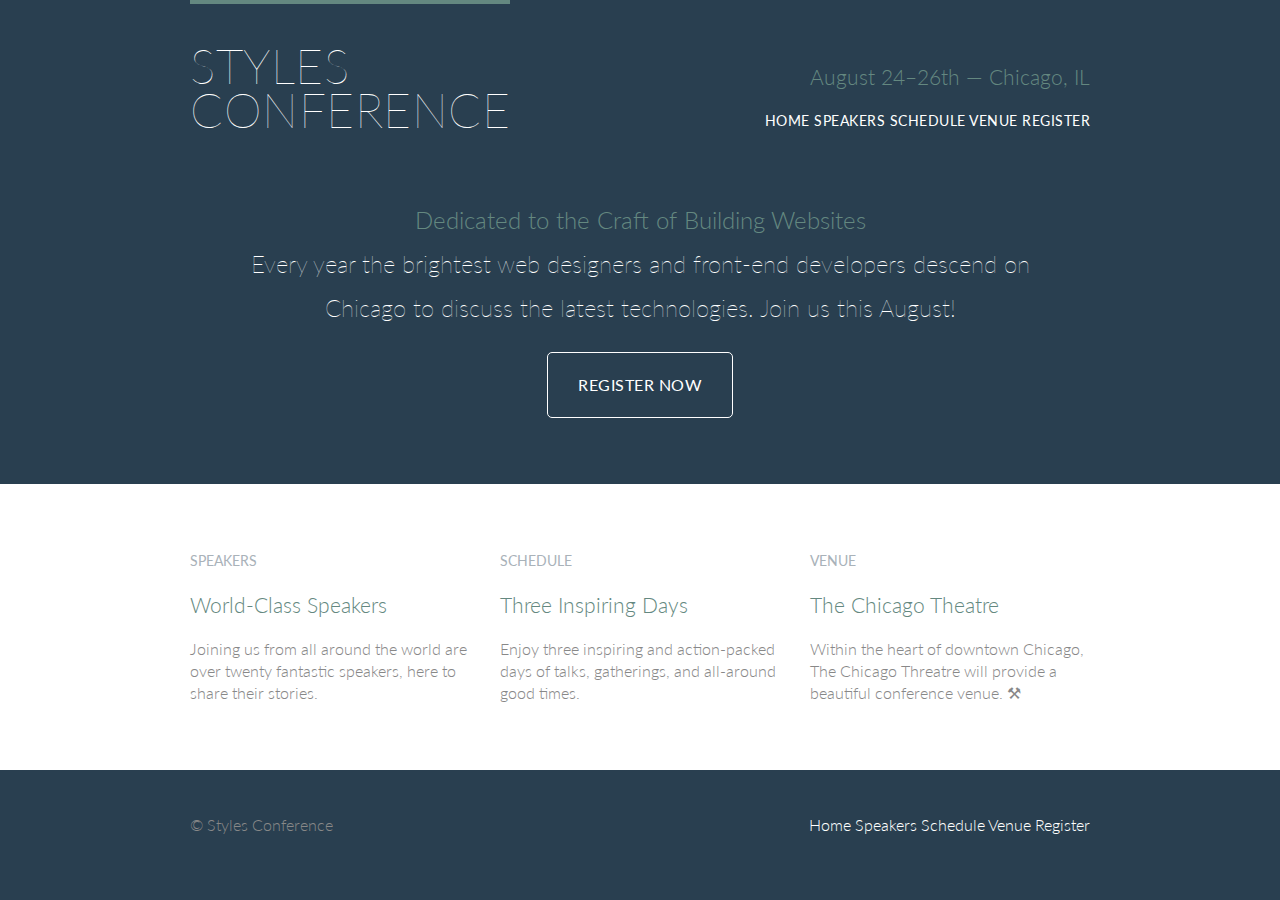
<file: index.html>
<!DOCTYPE html>
<html lang="en">

    <head>
        <meta charset="utf-8">
        <title>Styles Conference</title>
        <link rel="stylesheet" href="assets/stylesheets/main.css">
        <link href="https://fonts.googleapis.com/css?family=Lato:100,300,400" rel="stylesheet">
    </head>

    <body id="top">
        <header class="primary-header group container">
            <h1 class="logo">
            <a href="index.html">Styles <br /> Conference</a> </h1>
            <h3 class="tagline">August 24&ndash;26th &mdash; Chicago, IL</h3>
            <nav class="nav primary-nav">
                <a href="index.html">Home</a>
                <a href="speakers.html">Speakers</a>
                <a href="schedule.html">Schedule</a>
                <a href="venue.html">Venue</a>
                <a href="register.html">Register</a>
            </nav>
        </header>
        <!-- Hero -->
        <section class="hero container">
            <h2>Dedicated to the Craft of Building Websites</h2>
            <p> Every year the brightest web designers and front-end developers descend on Chicago to discuss the latest technologies. Join us this August! </p> <a class="btn btn-alt" href="register.html">Register Now</a> </section>
        <!-- Teasers -->
        <section class="row">
            <section class="grid">
                <!-- Speakers -->
                <div class="teaser col-1-3">
                    <a href="speakers.html">
                        <h5>Speakers</h5>
                        <h3>World-Class Speakers</h3> </a>
                    <p> Joining us from all around the world are over twenty fantastic speakers, here to share their stories. </p>
                </div><section class="teaser col-1-3">
                    <a href="schedule.html">
                        <h5>Schedule</h5>
                        <h3>Three Inspiring Days</h3> </a>
                    <p> Enjoy three inspiring and action-packed days of talks, gatherings, and all-around good times. </p>
                </section><section class="teaser col-1-3">
                    <a href="venue.html">
                        <h5>Venue</h5>
                        <h3>The Chicago Theatre</h3> </a>
                    <p> Within the heart of downtown Chicago, The Chicago Threatre will provide a beautiful conference venue. ⚒ </p>
                </section>
        </section>
        </section>

        <!-- Footer -->
        <footer class="container primary-footer">
            <small>&copy; Styles Conference</small>
            <nav class="nav">
                <a href="index.html">Home</a>
                <a href="speakers.html">Speakers</a>
                <a href="schedule.html">Schedule</a>
                <a href="venue.html">Venue</a>
                <a href="register.html">Register</a>
            </nav>
        </footer>
        <script type="text/javascript" src="http://localhost:35729/livereload.js"></script>
    </body>

</html>
</file>
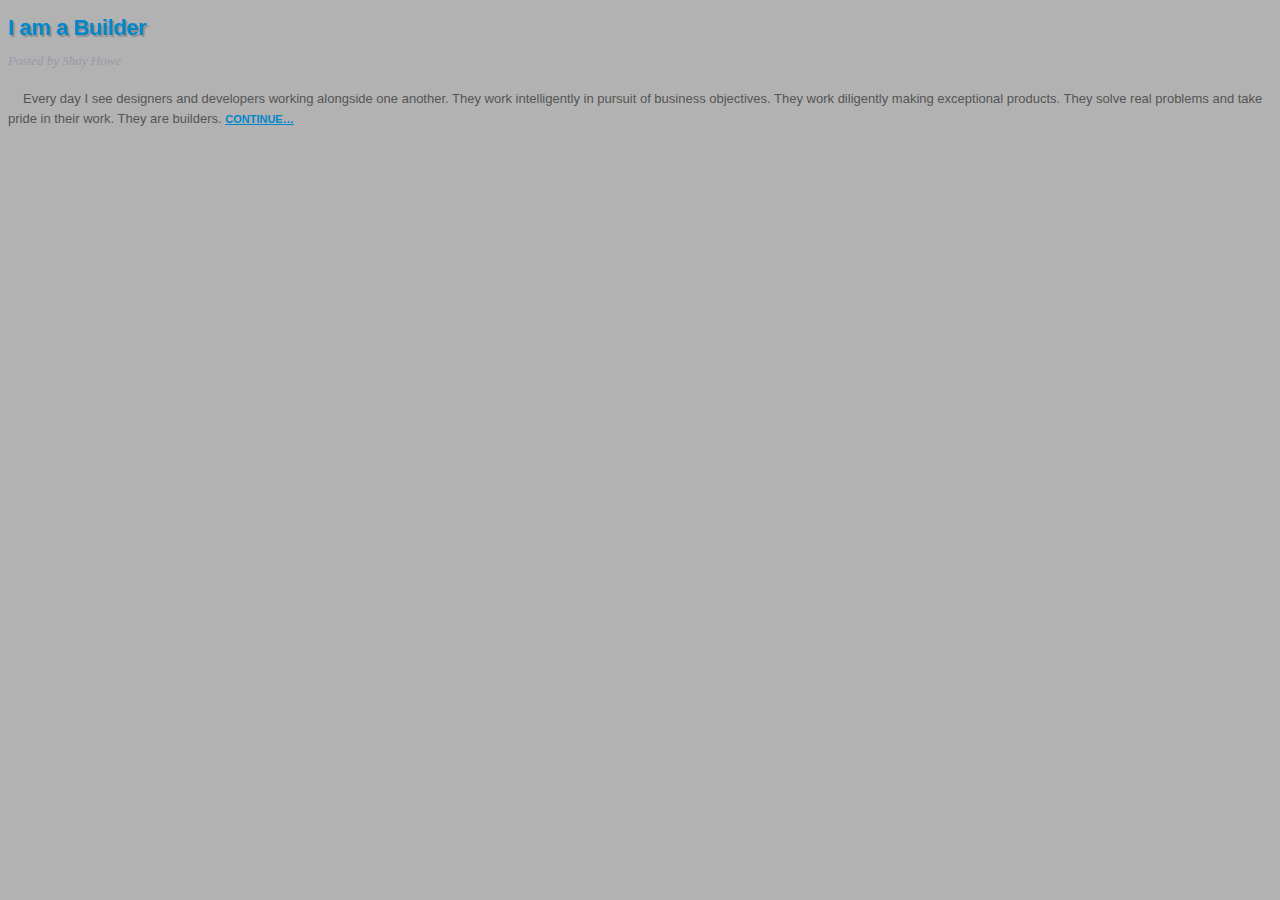
<file: blog.html>
<!DOCTYPE html>
<html>

    <head>
        <meta charset="utf-8">
        <link rel="stylesheet" href="assets/stylesheets/blog.css">
        <title>Blog</title>
    </head>

    <body>
        <h2><a href="#">I am a Builder</a></h2>
        <p class="byline">Posted by Shay Howe</p>
        <p class="intro">Every day I see designers and developers working alongside one another. They work intelligently in pursuit of business objectives. They work diligently making exceptional products. They solve real problems and take pride in their work. They are
            builders. <a href="#">Continue&#8230;</a></p>
        <script type="text/javascript" src="http://localhost:35729/livereload.js">
        </script>
    </body>

</html>
</file>
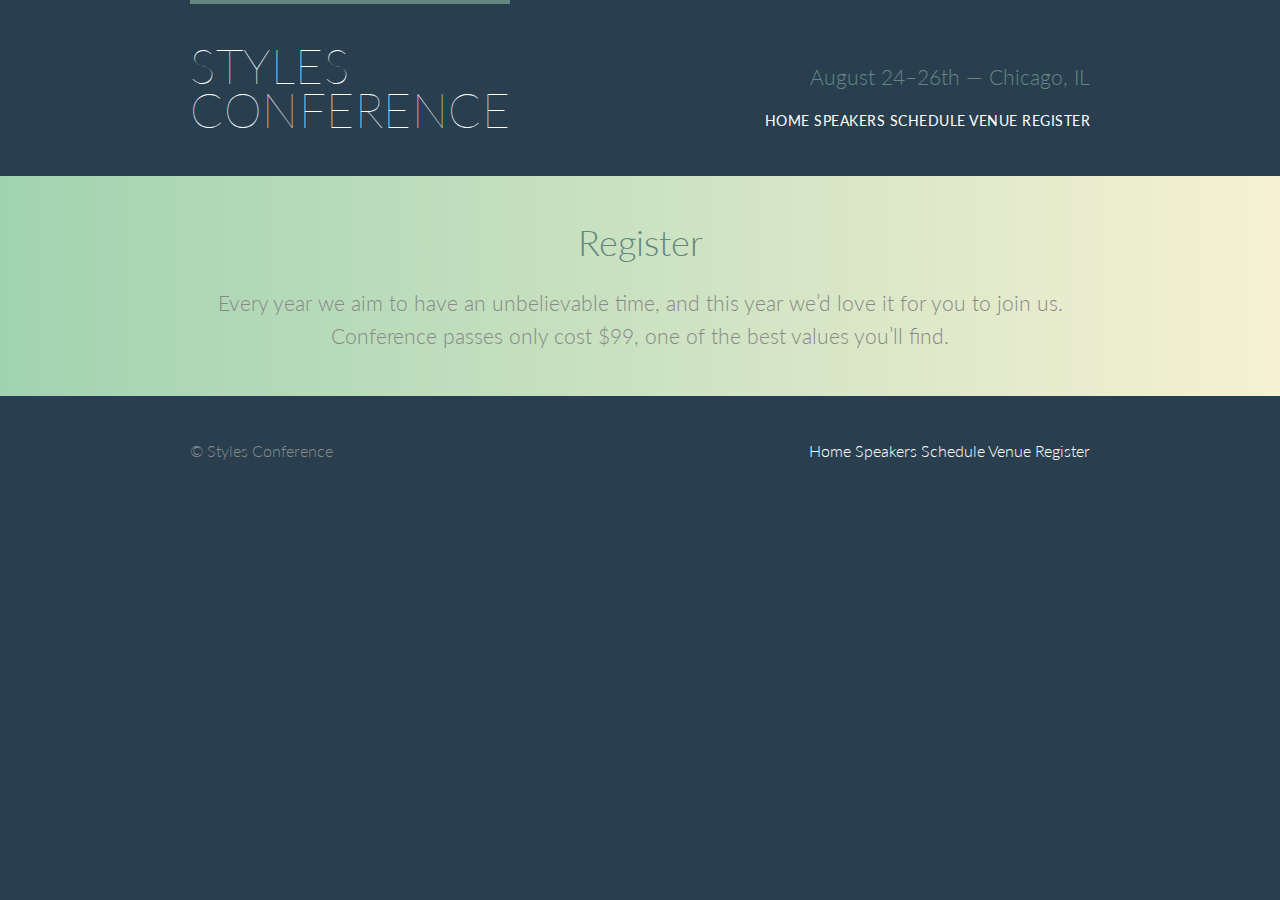
<file: register.html>
<!DOCTYPE html>
<html lang="en">

    <head>
        <meta charset="utf-8">
        <title>Register - Styles Conference</title>
        <link rel="stylesheet" href="assets/stylesheets/main.css">
        <link rel="stylesheet" href="http://fonts.googleapis.com/css?family=Lato:100,300,400">
    </head>

    <body>

        <!-- Header -->

        <header class="primary-header container group">

            <h1 class="logo">
        <a href="index.html">Styles <br> Conference</a>
      </h1>

            <h3 class="tagline">August 24&ndash;26th &mdash; Chicago, IL</h3>

            <nav class="nav primary-nav">
                <a href="index.html">Home</a>
                <a href="speakers.html">Speakers</a>
                <a href="schedule.html">Schedule</a>
                <a href="venue.html">Venue</a>
                <a href="register.html">Register</a>
            </nav>

        </header>

        <!-- Lead -->

        <section class="row-alt">
      <div class="lead container">

        <h1>Register</h1>

        <p>Every year we aim to have an unbelievable time, and this year we&#8217;d love it for you to join us. Conference passes only cost $99, one of the best values you&#8217;ll find.</p>

      </div>
    </section>

        <!-- Footer -->

        <footer class="primary-footer container group">

            <small>&copy; Styles Conference</small>

            <nav class="nav">
                <a href="index.html">Home</a>
                <a href="speakers.html">Speakers</a>
                <a href="schedule.html">Schedule</a>
                <a href="venue.html">Venue</a>
                <a href="register.html">Register</a>
            </nav>

        </footer>

    </body>

</html>
</file>
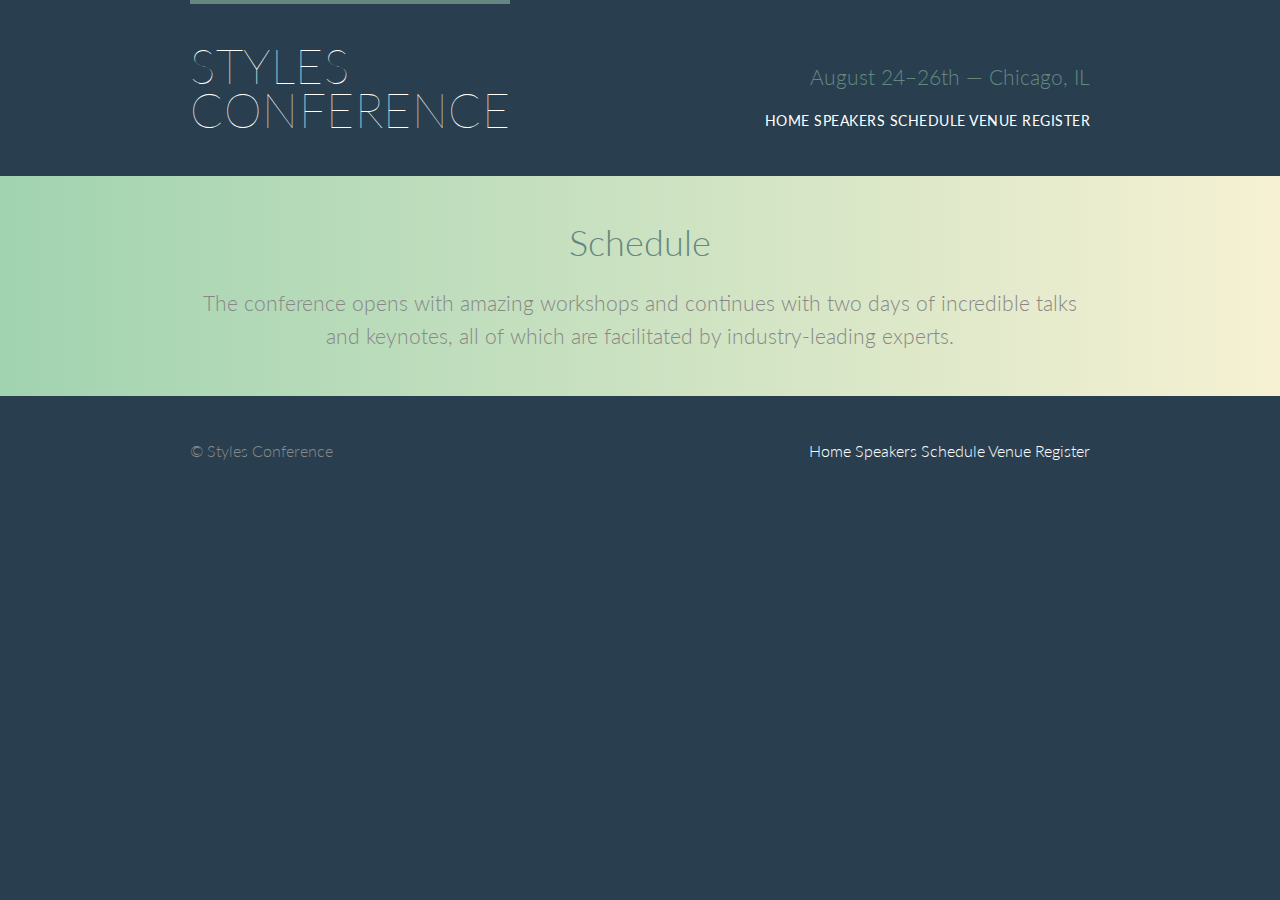
<file: schedule.html>
<!DOCTYPE html>
<html lang="en">

    <head>
        <meta charset="utf-8">
        <title>Schedule - Styles Conference</title>
        <link rel="stylesheet" href="assets/stylesheets/main.css">
        <link rel="stylesheet" href="http://fonts.googleapis.com/css?family=Lato:100,300,400">
    </head>

    <body>

        <!-- Header -->

        <header class="primary-header container group">

            <h1 class="logo">
        <a href="index.html">Styles <br> Conference</a>
      </h1>

            <h3 class="tagline">August 24&ndash;26th &mdash; Chicago, IL</h3>

            <nav class="nav primary-nav">
                <a href="index.html">Home</a>
                <a href="speakers.html">Speakers</a>
                <a href="schedule.html">Schedule</a>
                <a href="venue.html">Venue</a>
                <a href="register.html">Register</a>
            </nav>

        </header>

        <!-- Lead -->

        <section class="row-alt">
      <div class="lead container">

        <h1>Schedule</h1>

        <p>The conference opens with amazing workshops and continues with two days of incredible talks and keynotes, all of which are facilitated by industry-leading experts.</p>

      </div>
    </section>

        <!-- Footer -->

        <footer class="primary-footer container group">

            <small>&copy; Styles Conference</small>

            <nav class="nav">
                <a href="index.html">Home</a>
                <a href="speakers.html">Speakers</a>
                <a href="schedule.html">Schedule</a>
                <a href="venue.html">Venue</a>
                <a href="register.html">Register</a>
            </nav>

        </footer>

    </body>

</html>
</file>
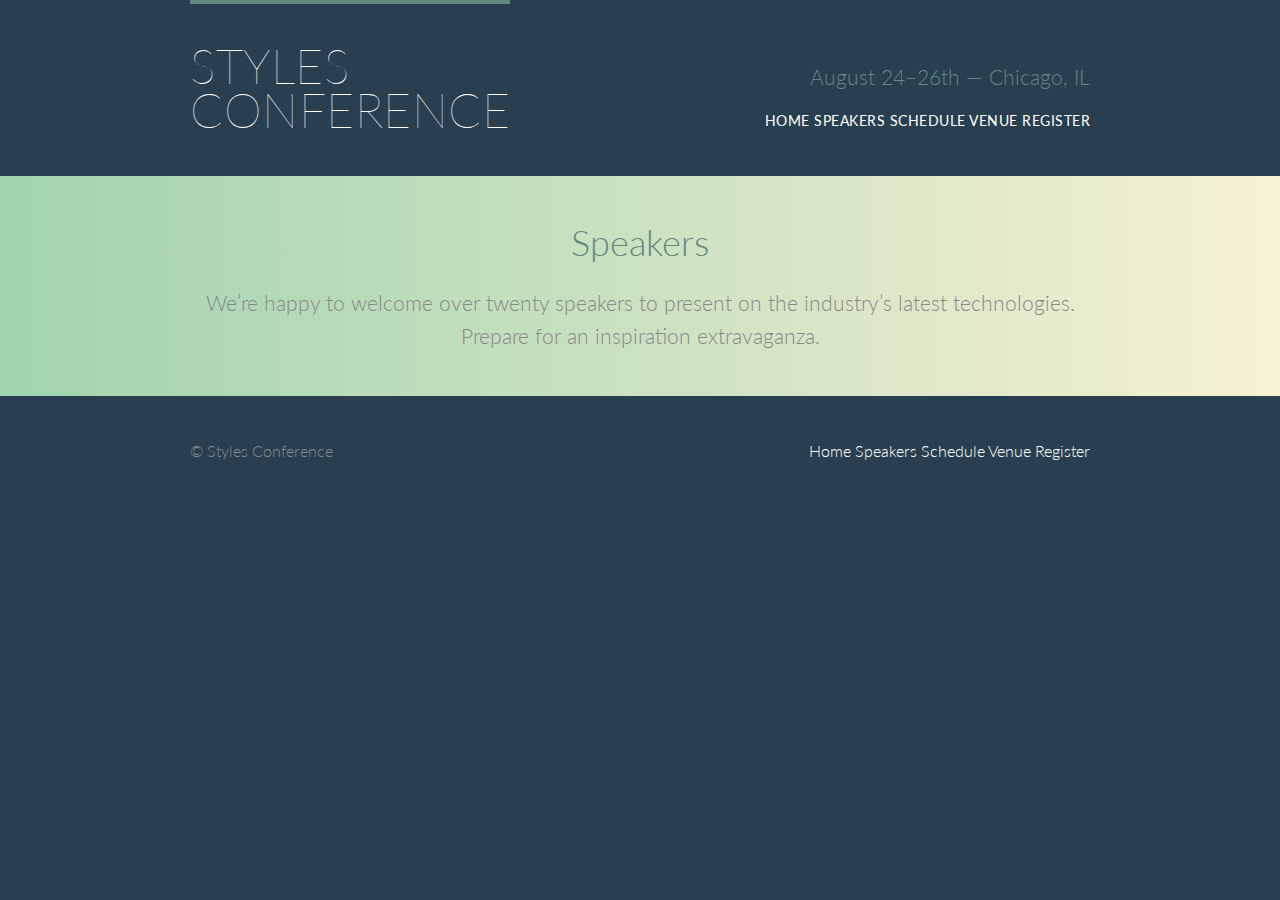
<file: speakers.html>
<!DOCTYPE html>
<html lang="en">

    <head>
        <meta charset="utf-8">
        <title>Speakers - Styles Conference</title>
        <link rel="stylesheet" href="assets/stylesheets/main.css">
        <link rel="stylesheet" href="http://fonts.googleapis.com/css?family=Lato:100,300,400">
    </head>

    <body>

        <!-- Header -->

        <header class="primary-header container group">

            <h1 class="logo">
        <a href="index.html">Styles <br> Conference</a>
      </h1>

            <h3 class="tagline">August 24&ndash;26th &mdash; Chicago, IL</h3>

            <nav class="nav primary-nav">
                <a href="index.html">Home</a>
                <a href="speakers.html">Speakers</a>
                <a href="schedule.html">Schedule</a>
                <a href="venue.html">Venue</a>
                <a href="register.html">Register</a>
            </nav>

        </header>

        <!-- Lead -->

        <section class="row-alt">
      <div class="lead container">

        <h1>Speakers</h1>

        <p>We&#8217;re happy to welcome over twenty speakers to present on the industry&#8217;s latest technologies. Prepare for an inspiration extravaganza.</p>

      </div>
    </section>

        <!-- Footer -->

        <footer class="primary-footer container group">

            <small>&copy; Styles Conference</small>

            <nav class="nav">
                <a href="index.html">Home</a>
                <a href="speakers.html">Speakers</a>
                <a href="schedule.html">Schedule</a>
                <a href="venue.html">Venue</a>
                <a href="register.html">Register</a>
            </nav>

        </footer>

    </body>

</html>
</file>
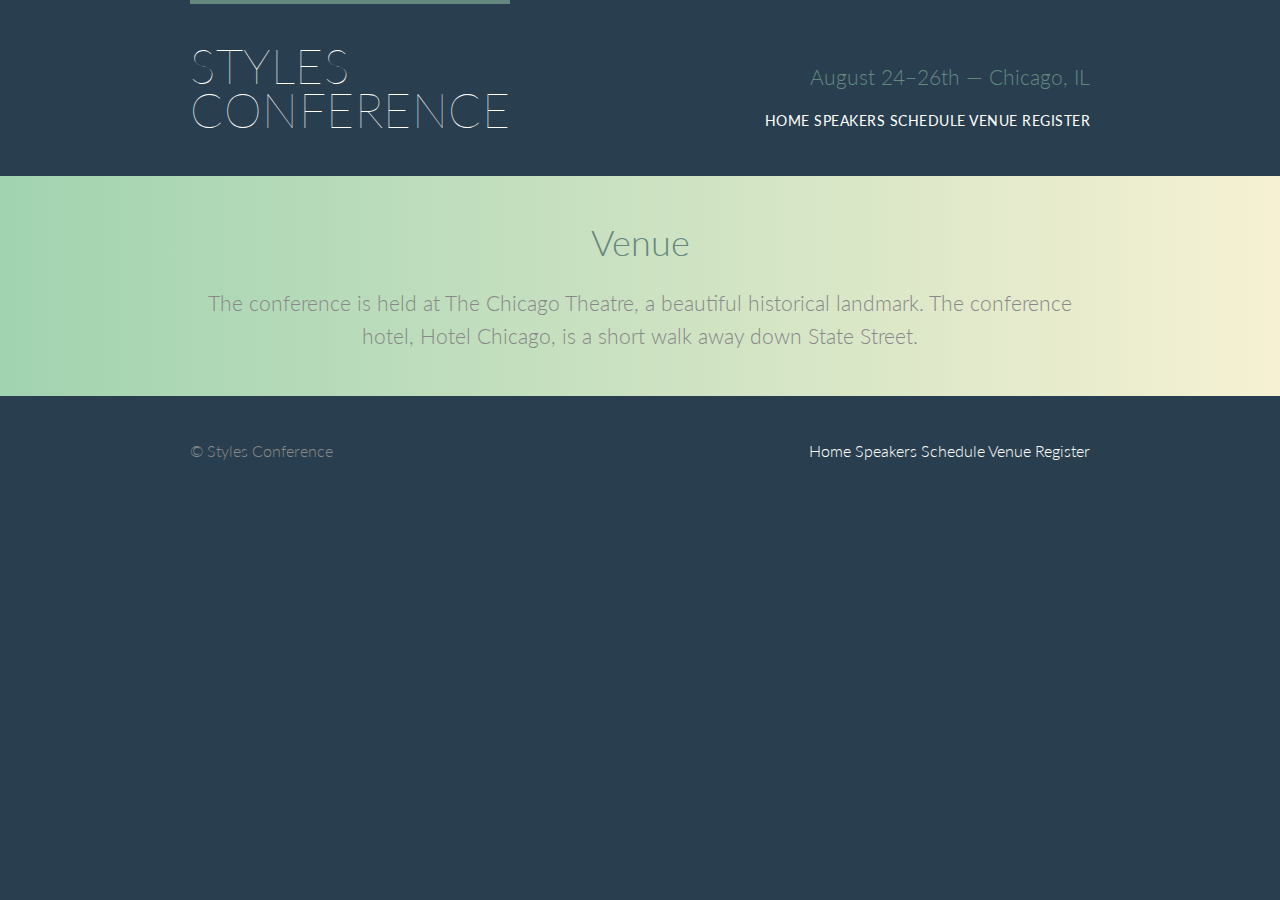
<file: venue.html>
<!DOCTYPE html>
<html lang="en">

    <head>
        <meta charset="utf-8">
        <title>Venue - Styles Conference</title>
        <link rel="stylesheet" href="assets/stylesheets/main.css">
        <link rel="stylesheet" href="http://fonts.googleapis.com/css?family=Lato:100,300,400">
    </head>

    <body>

        <!-- Header -->

        <header class="primary-header container group">

            <h1 class="logo">
        <a href="index.html">Styles <br> Conference</a>
      </h1>

            <h3 class="tagline">August 24&ndash;26th &mdash; Chicago, IL</h3>

            <nav class="nav primary-nav">
                <a href="index.html">Home</a>
                <a href="speakers.html">Speakers</a>
                <a href="schedule.html">Schedule</a>
                <a href="venue.html">Venue</a>
                <a href="register.html">Register</a>
            </nav>

        </header>

        <!-- Lead -->

        <section class="row-alt">
      <div class="lead container">

        <h1>Venue</h1>

        <p>The conference is held at The Chicago Theatre, a beautiful historical landmark. The conference hotel, Hotel Chicago, is a short walk away down State Street.</p>

      </div>
    </section>

        <!-- Footer -->

        <footer class="primary-footer container group">

            <small>&copy; Styles Conference</small>

            <nav class="nav">
                <a href="index.html">Home</a>
                <a href="speakers.html">Speakers</a>
                <a href="schedule.html">Schedule</a>
                <a href="venue.html">Venue</a>
                <a href="register.html">Register</a>
            </nav>

        </footer>

    </body>

</html>
</file>
<file: assets/stylesheets/blog.css>
body {
    background-color: #b2b2b2;
    background-color: rgba(0, 0, 0, 0.3);
}
h2,
p {
    color: #555;
    font: 13px/20px "Helvetica Neue", Helvetica, Arial, sans-serif;
}

a {
    color: #0087cc;
}

a:hover {
    color: #ff7b29;
}

h2 {
    font-size: 22px;
    font-weight: bold;
    letter-spacing: -.02em;
    margin-bottom: 6px;
}

h2 a {
    text-decoration: none;
    text-shadow: 2px 2px 1px rgba(0, 0, 0, 0.2);
}

.byline {
    color: #9799a7;
    font-family: Georgia, Times, "Times New Roman", serif;
    font-style: italic;
    margin-bottom: 18px;
}

.intro {
    text-indent: 15px;
}

.intro a {
    font-size: 11px;
    font-weight: bold;
    text-decoration: underline;
    text-transform: uppercase;
}
</file>
<file: assets/stylesheets/main.css>
/* http://meyerweb.com/eric/tools/css/reset/
   v2.0 | 20110126
   License: none (public domain)
*/

html, body, div, span, applet, object, iframe,
h1, h2, h3, h4, h5, h6, p, blockquote, pre,
a, abbr, acronym, address, big, cite, code,
del, dfn, em, img, ins, kbd, q, s, samp,
small, strike, strong, sub, sup, tt, var,
b, u, i, center,
dl, dt, dd, ol, ul, li,
fieldset, form, label, legend,
table, caption, tbody, tfoot, thead, tr, th, td,
article, aside, canvas, details, embed,
figure, figcaption, footer, header, hgroup,
menu, nav, output, ruby, section, summary,
time, mark, audio, video {
	margin: 0;
	padding: 0;
	border: 0;
	font-size: 100%;
	font: inherit;
	vertical-align: baseline;
}
/* HTML5 display-role reset for older browsers */
article, aside, details, figcaption, figure,
footer, header, hgroup, menu, nav, section {
	display: block;
}
body {
	line-height: 1;
}
ol, ul {
	list-style: none;
}
blockquote, q {
	quotes: none;
}
blockquote:before, blockquote:after,
q:before, q:after {
	content: '';
	content: none;
}
table {
	border-collapse: collapse;
	border-spacing: 0;
}

/*
  ========================================
  Custom styles
  ========================================
*/

body {
	background: #293f50;
	color: #888;
	font: 300 16px/22px "Lato", "Open Sans", "Helvetica Neue", Helvetica, Arial, sans-serif;
}
/*
  ========================================
  Grid
  ========================================
*/
*,
*:before,
*:after {
	-webkit-box-sizing: border-box;
	-moz-box-sizing: border-box;
	box-sizing: border-box;
}

.container,
.grid {
	margin: 0 auto;
	width: 960px;
}

.container {
	padding-left: 30px;
	padding-right: 30px;
}
/*
  ========================================
  Typography
  ========================================
*/

h1, h3, h4, h5, p {
	margin-bottom: 22px;
}

h1, h2, h3, h4 {
	color: #648880;
}
h1 {
	font-size: 36px;
	line-height: 44px;
}

h2 {
	font-size: 24px;
	line-height: 44px;
}

h3 {
	font-size: 21px;
}

h4 {
	font-size: 18px;
}

h5 {
	color: #a9b2b9;
	font-size: 14px;
	font-weight: 400;
	text-transform: uppercase;
}

strong {
	font-weight: 400;
}

cite, em {
	font-style: italic;
}

/*
  ========================================
  Leads
  ========================================
*/

.lead {
	text-align: center;
}

.lead p {
	font-size: 21px;
	line-height: 33px;
}


/*
  ========================================
  Links
  ========================================
*/

a:hover {
	color: #a9b2b9;
}

a {
	color: #648880;
	text-decoration: none;
}

p a {
	border-bottom: 1px solid #dfe2e5;
}
/*
  ========================================
  Home
  ========================================
*/

.hero {
	color: #fff;
	line-height: 44px;
	padding: 22px 80px 66px 80px;
	text-align: center;
}

.hero p {
	font-size: 24px;
	font-weight: 100;
}
/*
  ========================================
  Buttons
  ========================================
*/
.btn {
	border-radius: 5px;
	color: #fff;
	cursor: pointer;
	display: inline-block;
	font-weight: 400;
	letter-spacing: .5px;
	margin: 0;
	text-transform: uppercase;
}

.btn-alt {
	border: 1px solid #fff;
	padding: 10px 30px;
}

.btn-alt:hover {
	background: #fff;
}

/*
  ========================================
  Clearfix
  ========================================
*/

.group:before,
.group:after {
  content: "";
  display: table;
}
.group:after {
  clear: both;
}
.group {
  clear: both;
}

/*
  ========================================
  Rows
  ========================================
*/

.row,
.row-alt {
	min-width: 960px;
}

.row {
	background: #fff;
	padding: 66px 0 44px 0;
}

.row-alt {
	background: #cbe2c1;
	background: -webkit-linear-gradient(to right, #a1d3b0, #f6f1d3);
	background: -moz-linear-gradient(to right, #a1d3b0, #f6f1d3);
	background: linear-gradient(to right, #a1d3b0, #f6f1d3);
	padding: 44px 0 22px 0;
}


/*
  ========================================
  Navigation
  ========================================
*/

.nav {
	text-align: right;
}
/*
  ========================================
  Primary header
  ========================================
*/

.logo {
	border-top: 4px solid #648880;
	float: left;
	font-size: 48px;
	font-weight: 100;
	letter-spacing: .5px;
	line-height: 44px;
	padding: 40px 0 22px 0;
	text-transform: uppercase;
}

.tagline {
	margin: 66px 0 22px 0;
	text-align: right;
}

.primary-nav {
	font-size: 14px;
	font-weight: 400;
	letter-spacing: .5px;
	text-transform: uppercase;
}
/*
  ========================================
  Primary footer
  ========================================
*/
.primary-header a,
.primary-footer a {
	color: #fff;
}

.primary-header a:hover,
.primary-footer a:hover {
	color: #648880;
}

.primary-footer small {
	float: left;
}

.primary-footer {
	padding-bottom: 44px;
	padding-top: 44px;
}

.primary-footer {
	padding-bottom: 44px;
	padding-top: 44px;
}

.col-1-3 {
	width: 33.33%
}

.col-2-3 {
	width: 66.66%;
}

.col-1-3, .col-2-3 {
	display: inline-block;
	vertical-align: top;
}

.grid,
.col-1-3,
.col-2-3 {
	padding-left: 15px;
	padding-right: 15px;
}
</file>
